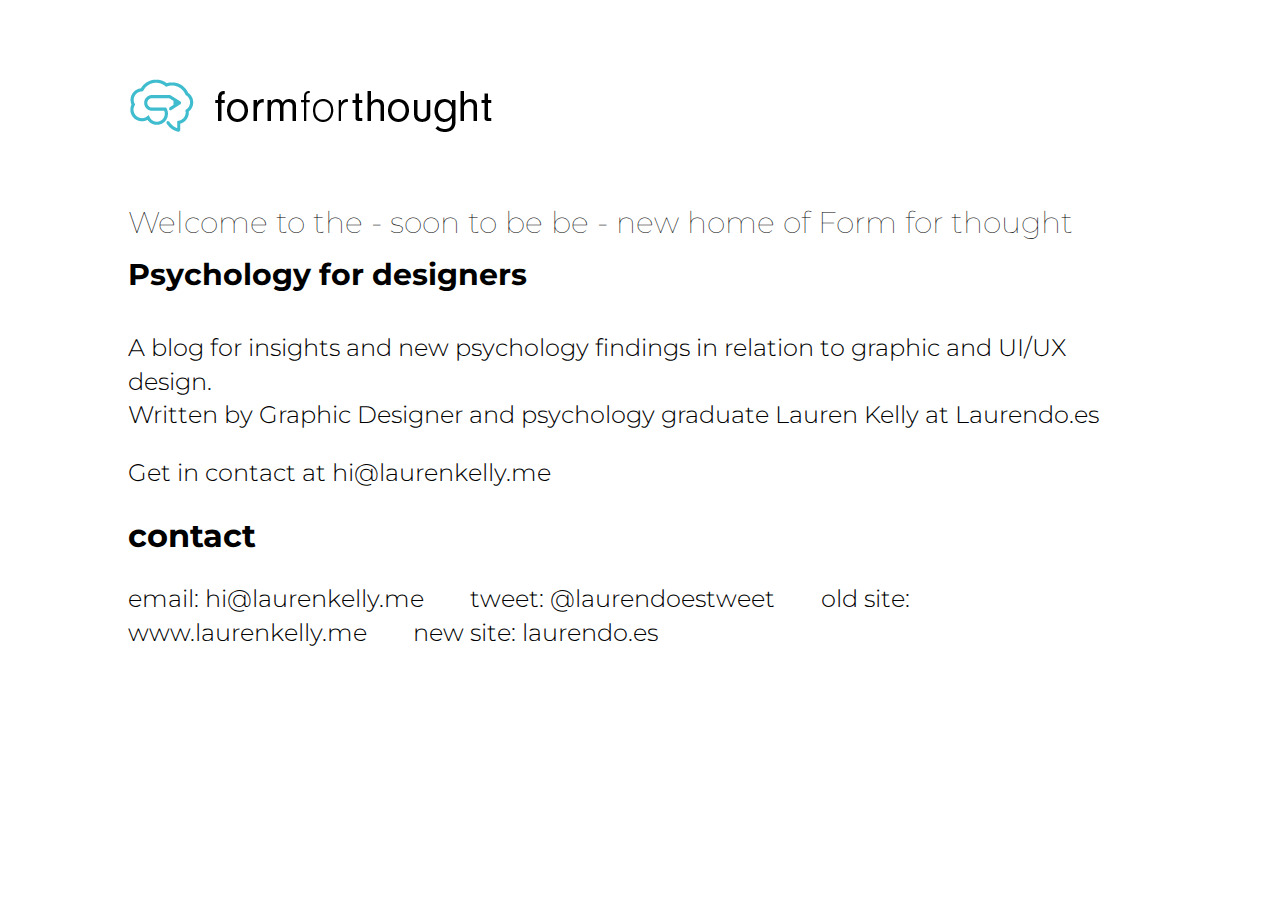
<file: index.html>
<!doctype html>
<html class="no-js" lang="">
    <head>
        <meta charset="utf-8">
        <meta http-equiv="x-ua-compatible" content="ie=edge">
        <title></title>
        <meta name="description" content="psychology for designers">
        <meta name="keywords" content="psychology, design, graphic design, UI design, UX design, psychology for designers, design psychology,">
        <meta name="viewport" content="width=device-width, initial-scale=1">

        <link rel="apple-touch-icon" href="apple-touch-icon.png">
        <!-- Place favicon.ico in the root directory -->

        <link href='https://fonts.googleapis.com/css?family=Montserrat:400,700' rel='stylesheet' type='text/css'>

        <link rel="stylesheet" href="css/normalize.css">
        <link rel="stylesheet" href="css/main.css">
        <script src="js/vendor/modernizr-2.8.3.min.js"></script>
    </head>
    <body>
        <!--[if lt IE 8]>
            <p class="browserupgrade">You are using an <strong>outdated</strong> browser. Please <a href="http://browsehappy.com/">upgrade your browser</a> to improve your experience.</p>
        <![endif]-->

        <!-- Add your site or application content here -->
        <div class="logo">
            <img src="img/formforthought_logo.png"/>
        </div>
        <div>
        <p class="abouttext"><br>Welcome to the - soon to be be - new home of Form for thought
            <br>
            <strong>Psychology for designers</strong>
        </p>
        <p>
            A blog for insights and new psychology findings in relation to graphic and UI/UX design.
            <br>
            Written by Graphic Designer and psychology graduate Lauren Kelly at <a href="www.laurendoes.com">Laurendo.es</a>
            </p>
            <p><a href="mailto:hi@laurenkelly.me">Get in contact at hi@laurenkelly.me</a>
        </p>
    </div>
    <div>
        <h1>
            contact
        </h1>
        <p class="icons">
            <a href="mailto:hi@laurenkelly.me">
                email: hi@laurenkelly.me
            </a>
            <a href="https://twitter.com/laurendoestweet">
                tweet: @laurendoestweet
            </a>
            <a href="http://www.laurenkelly.me/">
                old site: www.laurenkelly.me
            </a>
            <a href="http://laurendo.es">
                new site: laurendo.es
            </a>
        </p>
    </div>




        <script src="//ajax.googleapis.com/ajax/libs/jquery/1.11.2/jquery.min.js"></script>
        <script>window.jQuery || document.write('<script src="js/vendor/jquery-1.11.2.min.js"><\/script>')</script>
        <script src="js/plugins.js"></script>
        <script src="js/main.js"></script>

        <!-- Google Analytics: change UA-XXXXX-X to be your site's ID. -->
        <script>
            (function(b,o,i,l,e,r){b.GoogleAnalyticsObject=l;b[l]||(b[l]=
            function(){(b[l].q=b[l].q||[]).push(arguments)});b[l].l=+new Date;
            e=o.createElement(i);r=o.getElementsByTagName(i)[0];
            e.src='https://www.google-analytics.com/analytics.js';
            r.parentNode.insertBefore(e,r)}(window,document,'script','ga'));
            ga('create','UA-XXXXX-X','auto');ga('send','pageview');
        </script>
    </body>
</html>
</file>
<file: css/main.css>
/*! HTML5 Boilerplate v5.1.0 | MIT License | https://html5boilerplate.com/ */

/*
 * What follows is the result of much research on cross-browser styling.
 * Credit left inline and big thanks to Nicolas Gallagher, Jonathan Neal,
 * Kroc Camen, and the H5BP dev community and team.
 */

/* ==========================================================================
   Base styles: opinionated defaults
   ========================================================================== */

html {
    color: #222;
    font-size: 1em;
    line-height: 1.4;
}

/*
 * Remove text-shadow in selection highlight:
 * https://twitter.com/miketaylr/status/12228805301
 *
 * These selection rule sets have to be separate.
 * Customize the background color to match your design.
 */

::-moz-selection {
    background: #b3d4fc;
    text-shadow: none;
}

::selection {
    background: #b3d4fc;
    text-shadow: none;
}

/*
 * A better looking default horizontal rule
 */

hr {
    display: block;
    height: 1px;
    border: 0;
    border-top: 1px solid #ccc;
    margin: 1em 0;
    padding: 0;
}

/*
 * Remove the gap between audio, canvas, iframes,
 * images, videos and the bottom of their containers:
 * https://github.com/h5bp/html5-boilerplate/issues/440
 */

audio,
canvas,
iframe,
img,
svg,
video {
    vertical-align: middle;
}

/*
 * Remove default fieldset styles.
 */

fieldset {
    border: 0;
    margin: 0;
    padding: 0;
}

/*
 * Allow only vertical resizing of textareas.
 */

textarea {
    resize: vertical;
}

/* ==========================================================================
   Browser Upgrade Prompt
   ========================================================================== */

.browserupgrade {
    margin: 0.2em 0;
    background: #ccc;
    color: #000;
    padding: 0.2em 0;
}

/* ==========================================================================
   Author's custom styles
   ========================================================================== */

body {
    padding: 10%;
    padding-top: 6%;
    font-family: 'Montserrat', sans-serif;
}

h1 {
    font-weight: 700;
    color: #000;
    font-size: 2em;
    margin-bottom: 10px;
}

p {
    color: #000;
    font-size: 1.5em;
    font-weight: 300;
}

.abouttext {
    margin-top: 10px; 
    font-size: 1.9em;
    font-weight: 100;
    line-height: 1.7em;
}

.bracket {
    vertical-align: bottom;
    display: inline-block;
    padding-bottom: 0.1em;
}

.icons a{
    padding-right: 10px;
}

.icons a:nth-of-type(2) {
    padding-left: 30px;
}

.icons a:nth-of-type(3) {
    padding-left: 30px;
}

.icons a:nth-of-type(4) {
    padding-left: 30px;
}

.tagline {
    font-weight: 700;
}

.blanks {
    letter-spacing: .15em;
    margin-top: -0.1em;
}

a {
    color: #000;
    text-decoration: none;
}

a:hover {
    color: #e6007e;
}

a:focus {
    color: #e6007e;
}

a:hover #email, a:hover #tweet, a:hover #website {
    fill: #e6007e;
}

.infinite-carousel .list{
    width: 3em;
    height:1400px;
    overflow:visible;
}
.infinite-carousel .viewport{
  width:3em;
  height:60px;
  overflow:hidden;
}
.item{
    width: 3em;
    height:60px;
    text-align: center;
    vertical-align: middle;
    line-height: 1;
    float: left;
    font-weight: 700;
}

.scroll, .infinite-carousel {
    display: inline-block;
    vertical-align: middle;
    font-weight: 400;
    font-size: 3em;
}

.scroll {
   top: -6px;
    position: relative;
}

.logo-anim {
    border: 3px #000 solid;
    padding: 1.2em 1.7em .7em 1.7em;
    display: inline-block;
}


/* ==========================================================================
   Helper classes
   ========================================================================== */

/*
 * Hide visually and from screen readers:
 */

.hidden {
    display: none !important;
}

/*
 * Hide only visually, but have it available for screen readers:
 * http://snook.ca/archives/html_and_css/hiding-content-for-accessibility
 */

.visuallyhidden {
    border: 0;
    clip: rect(0 0 0 0);
    height: 1px;
    margin: -1px;
    overflow: hidden;
    padding: 0;
    position: absolute;
    width: 1px;
}

/*
 * Extends the .visuallyhidden class to allow the element
 * to be focusable when navigated to via the keyboard:
 * https://www.drupal.org/node/897638
 */

.visuallyhidden.focusable:active,
.visuallyhidden.focusable:focus {
    clip: auto;
    height: auto;
    margin: 0;
    overflow: visible;
    position: static;
    width: auto;
}

/*
 * Hide visually and from screen readers, but maintain layout
 */

.invisible {
    visibility: hidden;
}

/*
 * Clearfix: contain floats
 *
 * For modern browsers
 * 1. The space content is one way to avoid an Opera bug when the
 *    `contenteditable` attribute is included anywhere else in the document.
 *    Otherwise it causes space to appear at the top and bottom of elements
 *    that receive the `clearfix` class.
 * 2. The use of `table` rather than `block` is only necessary if using
 *    `:before` to contain the top-margins of child elements.
 */

.clearfix:before,
.clearfix:after {
    content: " "; /* 1 */
    display: table; /* 2 */
}

.clearfix:after {
    clear: both;
}

/* ==========================================================================
   EXAMPLE Media Queries for Responsive Design.
   These examples override the primary ('mobile first') styles.
   Modify as content requires.
   ========================================================================== */

@media only screen and (min-width: 35em) {


}

@media screen and (max-width: 480px) {

    .abouttext {
        font-size: 1.5em;
    }

    .logo {
        width: 80%;
    }

    h1 {
        font-size: 2.5em;
    }

    .bracket {
        width:10%;
        position: relative;
        top: 5px;
    }
    .icons a {
        display:block;
        padding: 0 !important;
    }

    .logo-anim {
    border: 3px #000 solid;
}

}


@media print,
       (-webkit-min-device-pixel-ratio: 1.25),
       (min-resolution: 120dpi) {
    /* Style adjustments for high resolution devices */
}

/* ==========================================================================
   Print styles.
   Inlined to avoid the additional HTTP request:
   http://www.phpied.com/delay-loading-your-print-css/
   ========================================================================== */

@media print {
    *,
    *:before,
    *:after {
        background: transparent !important;
        color: #000 !important; /* Black prints faster:
                                   http://www.sanbeiji.com/archives/953 */
        box-shadow: none !important;
        text-shadow: none !important;
    }

    a,
    a:visited {
        text-decoration: underline;
    }

    a[href]:after {
        content: " (" attr(href) ")";
    }

    abbr[title]:after {
        content: " (" attr(title) ")";
    }

    /*
     * Don't show links that are fragment identifiers,
     * or use the `javascript:` pseudo protocol
     */

    a[href^="#"]:after,
    a[href^="javascript:"]:after {
        content: "";
    }

    pre,
    blockquote {
        border: 1px solid #999;
        page-break-inside: avoid;
    }

    /*
     * Printing Tables:
     * http://css-discuss.incutio.com/wiki/Printing_Tables
     */

    thead {
        display: table-header-group;
    }

    tr,
    img {
        page-break-inside: avoid;
    }

    img {
        max-width: 100% !important;
    }

    p,
    h2,
    h3 {
        orphans: 3;
        widows: 3;
    }

    h2,
    h3 {
        page-break-after: avoid;
    }
}
</file>
